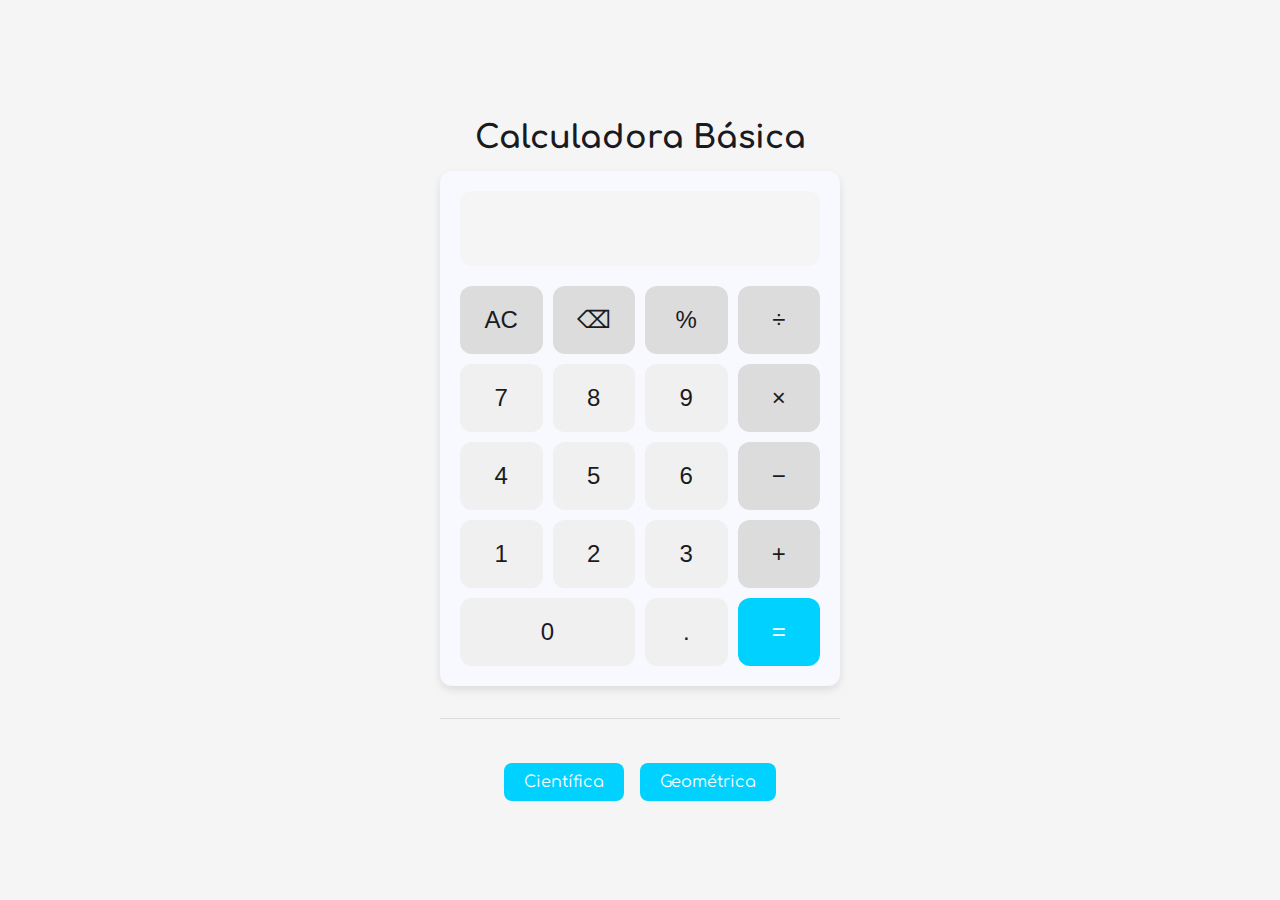
<file: html/index.html>
<!DOCTYPE html>
<!--
  PROYECTO: Calculadora Básica - Científica - Geométrica
  ARCHIVO: index.html
  DESCRIPCIÓN: Interfaz para la calculadora básica con operaciones elementales.
  AUTOR: Alejandro González Hernández
-->
<html lang="es">

<head>
    <meta charset="UTF-8">
    <meta name="viewport" content="width=device-width, initial-scale=1.0">
    <meta name="description" content="Calculadora básica con una interfaz moderna inspirada en Adwaita/GTK4.">
    <title>Calculadora Básica</title>

    <!-- Hojas de Estilo y Scripts -->
    <link rel="stylesheet" type="text/css" href="../css/estilos.css">
    <script type="text/javascript" src="../scripts/script.js"></script>
</head>

<body>
    <div class="calculadora-container">
        <h1>Calculadora Básica</h1>

        <!-- Componente Principal: Calculadora -->
        <div class="calculadora" id="calc-basica">
            <!-- Pantalla de visualización de resultados -->
            <div class="pantalla-container">
                <input type="text" id="pantalla" readonly aria-label="Pantalla de la calculadora">
            </div>

            <!-- Teclado de botones (Grid layout definido en CSS) -->
            <div class="botones">
                <!-- Fila 1: Acciones de control -->
                <button class="btn op" data-value="clear">AC</button>
                <button class="btn op" data-value="backspace">⌫</button>
                <button class="btn op" data-value="%">%</button>
                <button class="btn op" data-value="/">÷</button>

                <!-- Fila 2 -->
                <button class="btn num" data-value="7">7</button>
                <button class="btn num" data-value="8">8</button>
                <button class="btn num" data-value="9">9</button>
                <button class="btn op" data-value="*">×</button>

                <!-- Fila 3 -->
                <button class="btn num" data-value="4">4</button>
                <button class="btn num" data-value="5">5</button>
                <button class="btn num" data-value="6">6</button>
                <button class="btn op" data-value="-">−</button>

                <!-- Fila 4 -->
                <button class="btn num" data-value="1">1</button>
                <button class="btn num" data-value="2">2</button>
                <button class="btn num" data-value="3">3</button>
                <button class="btn op" data-value="+">+</button>

                <!-- Fila 5: Cero, Punto e Igual -->
                <button class="btn num btn-largo" data-value="0">0</button>
                <button class="btn num" data-value=".">.</button>
                <button class="btn igual" data-value="=">=</button>
            </div>
        </div>

        <!-- Navegación entre vistas -->
        <div class="nav-links">
            <a href="cientifica.html" class="btn-cambio">Científica</a>
            <a href="geometrica.html" class="btn-cambio">Geométrica</a>
        </div>
    </div>
</body>

</html>
</file>
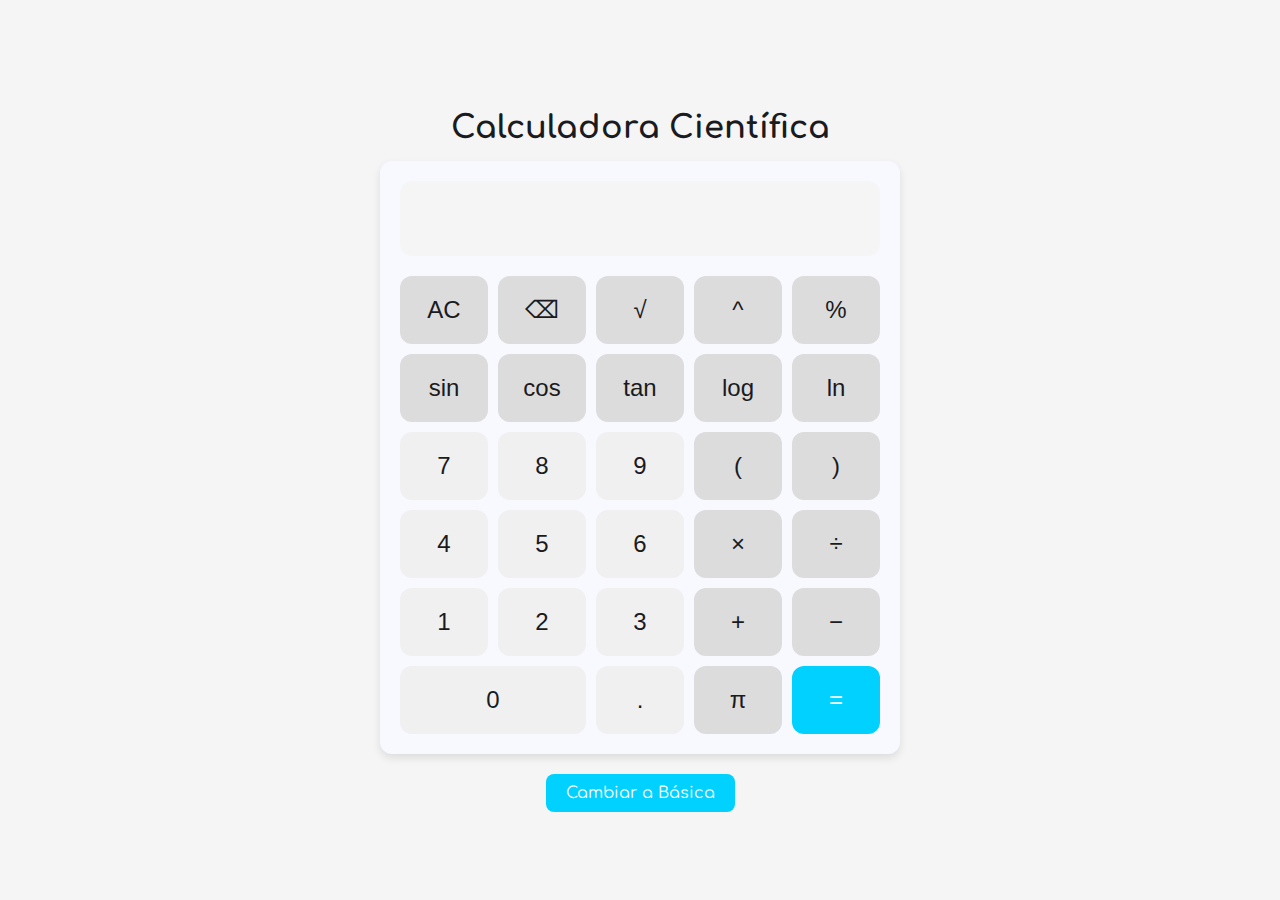
<file: html/cientifica.html>
<!DOCTYPE html>
<html lang="es">
<head>
    <meta charset="UTF-8">
    <meta name="viewport" content="width=device-width, initial-scale=1.0">
    <title>Calculadora Científica</title>
    <link rel="stylesheet" type="text/css" href="../css/estilos.css">
    <script type="text/javascript" src="../scripts/script.js"></script>
</head>
<body>
    <div class="calculadora-container cientifica-container">
        <h1>Calculadora Científica</h1>
        <div class="calculadora" id="calc-cientifica">
            <div class="pantalla-container">
                <input type="text" id="pantalla" readonly>
            </div>
            <div class="botones">
                <button class="btn op" data-value="clear">AC</button>
                <button class="btn op" data-value="backspace">⌫</button>
                <button class="btn op-sci" data-value="sqrt">√</button>
                <button class="btn op-sci" data-value="^">^</button>
                <button class="btn op" data-value="%">%</button>
                
                <button class="btn op-sci" data-value="sin">sin</button>
                <button class="btn op-sci" data-value="cos">cos</button>
                <button class="btn op-sci" data-value="tan">tan</button>
                <button class="btn op-sci" data-value="log">log</button>
                <button class="btn op-sci" data-value="ln">ln</button>

                <button class="btn num" data-value="7">7</button>
                <button class="btn num" data-value="8">8</button>
                <button class="btn num" data-value="9">9</button>
                <button class="btn op" data-value="(">(</button>
                <button class="btn op" data-value=")">)</button>
                
                <button class="btn num" data-value="4">4</button>
                <button class="btn num" data-value="5">5</button>
                <button class="btn num" data-value="6">6</button>
                <button class="btn op" data-value="*">×</button>
                <button class="btn op" data-value="/">÷</button>
                
                <button class="btn num" data-value="1">1</button>
                <button class="btn num" data-value="2">2</button>
                <button class="btn num" data-value="3">3</button>
                <button class="btn op" data-value="+">+</button>
                <button class="btn op" data-value="-">−</button>

                <button class="btn num btn-largo" data-value="0">0</button>
                <button class="btn num" data-value=".">.</button>
                 <button class="btn op-sci" data-value="pi">π</button>
                 <button class="btn igual" data-value="=">=</button>
            </div>
        </div>
        <a href="index.html" class="btn-cambio">Cambiar a Básica</a>
    </div>
</body>
</html>
</file>
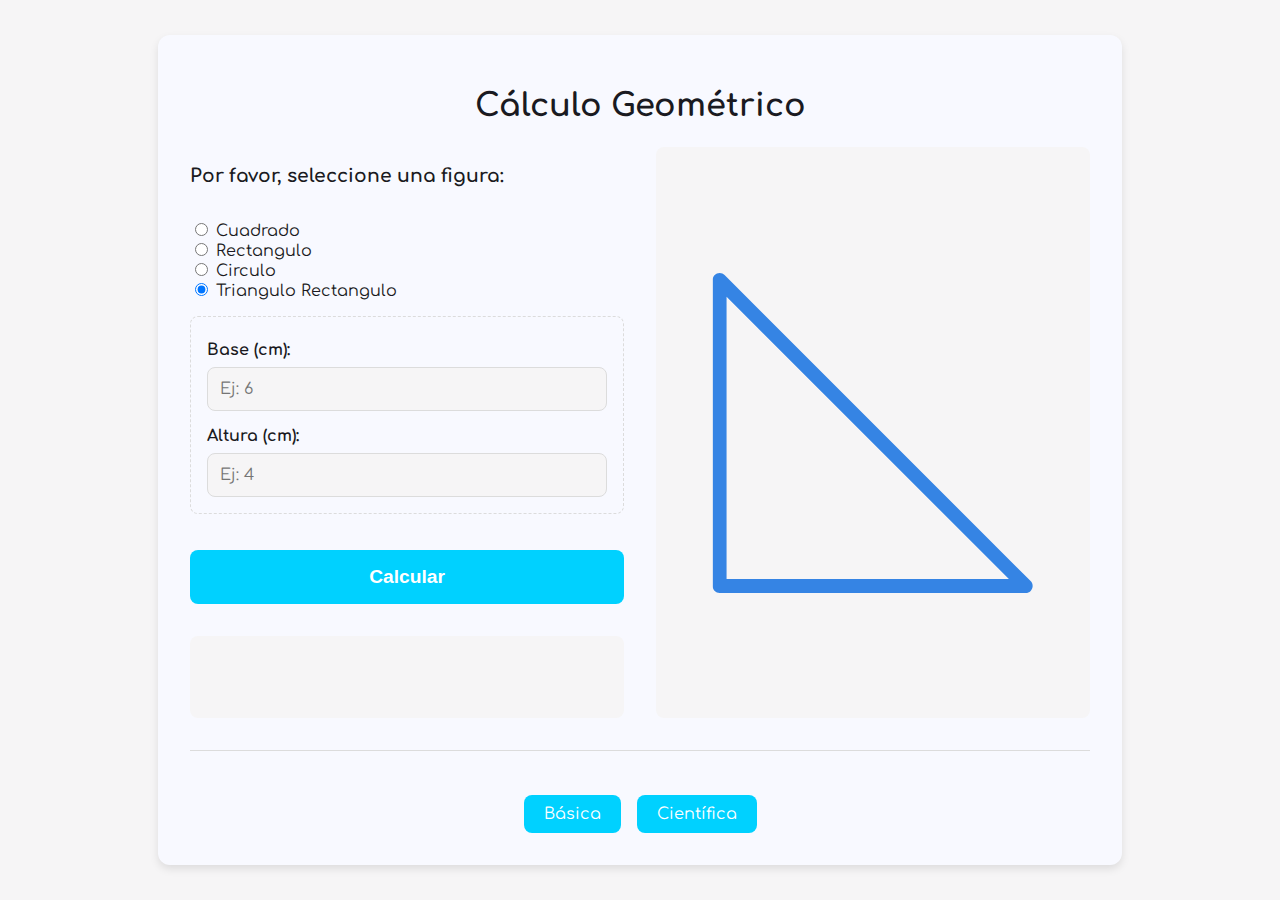
<file: html/geometrica.html>
<!DOCTYPE html>
<html lang="es">
    <head>
        <meta charset="UTF-8">
        <meta name="viewport" content="width=device-width, initial-scale=1.0">
        <title>Calculadora Geometrica</title>
        <link rel="stylesheet" type="text/css" href="../css/estilos.css">
        <script src="../scripts/geo-script.js" type="text/javascript"></script>
    </head>
    <body>
    <div class="geo-container">
        <h1>Cálculo Geométrico</h1>
        <div class="geo-layout">
            <div class="geo-menu">
                <h3>Por favor, seleccione una figura:</h3>
                <div class="slector-figuras">
                    <div><input type="radio" id="cuadrado" name="figura" value="cuadrado" checked>
                    <label for="cuadrado">Cuadrado</label>
                    </div>
                    <div><input type="radio" id="rectangulo" name="figura" value="rectangulo" checked>
                    <label for="rectangulo">Rectangulo</label>
                    </div>
                     <div><input type="radio" id="circulo" name="figura" value="circulo" checked>
                    <label for="circulo">Circulo</label>
                    </div>
                    <div><input type="radio" id="triangulo" name="figura" value="triangulo" checked>
                    <label for="triangulo">Triangulo Rectangulo</label>
                    </div>
                </div>
                <div id="geo-inputs" class="geo-inputs">
                    </div>
                <button id="btnCalcularGeo" class="btn-cambio">Calcular</button>
                <div id="geo-resultado" class="geo-resultado">
                </div>
            </div>
            <div class="geo-visual">
                <img id="imgFigura"  alt="Figura seleccionada">
            </div>
        </div>
        <div class="nav-links">
            <a href="index.html" class="btn-cambio">Básica</a>
            <a href="cientifica.html" class="btn-cambio">Científica</a>
        </div>
    </div>
    </body>
</html>
</file>
<file: css/estilos.css>
/*
 * =============================================================================
 * PROYECTO: Calculadora Básica - Científica - Geométrica
 * DESCRIPCIÓN: Estilos visuales basados en la estética Adwaita (GTK4)
 * AUTOR: Alejandro González Hernández
 * ASIGNATURA: Programación Web
 * =============================================================================
 */

/* --- Importación de Fuentes --- */
/* Comfortaa es una fuente geométrica redondeada que encaja con el estilo Adwaita */
@import url('https://fonts.googleapis.com/css2?family=Comfortaa:wght@400;700&display=swap');

/* --- Sistema de Diseño: Tokens y Variables --- */
/* Definición del Tema Claro por defecto */
:root {
    /* Colores de Fondo y Superficie */
    --bg-color: #f6f5f6;
    /* Gris muy claro con tinte frío */
    --surface-color: #f8f9ff;
    /* Blanco azulado muy suave */
    --text-color: #1a1a21;
    /* Azul marino profundo para texto */

    /* Identidad Visual (Accent) */
    --accent-color: #00d1ff;
    /* Cian Eléctrico vibrante */

    /* Botones Numéricos y General */
    --btn-bg-color: #f0f0f0;
    --btn-hover-color: #e0e0e0;

    /* Botones de Operación (Sidebars/Funciones) */
    --op-btn-color: #dcdcdc;
    --op-btn-hover-color: #c9c9c9;

    /* Geometría y Sombras */
    --border-radius: 12px;
    --shadow: 0 4px 8px rgba(0, 0, 0, 0.1);
}

/* --- Tema Oscuro (Dark Mode) --- */
/* Se activa automáticamente según la configuración del sistema del usuario */
@media (prefers-color-scheme: dark) {
    :root {
        --bg-color: #0d0d12;
        /* Negro azulado profundo */
        --surface-color: #1a1a21;
        /* Azul marino muy oscuro */
        --text-color: #d0d0d0;
        /* Gris plateado suave */
        --accent-color: #00d1f9;
        /* Cian brillante optimizado para oscuridad */
        --btn-bg-color: #111116;
        --btn-hover-color: #222226;
        --op-btn-color: #222226;
        --op-btn-hover-color: #333339;
        --shadow: 0 4px 12px rgba(0, 0, 0, 0.4);
    }
}

/* --- Estilos Base (Reset y Estructura) --- */
body {
    font-family: 'Comfortaa', sans-serif;
    margin: 0;
    display: flex;
    justify-content: center;
    align-items: center;
    min-height: 100vh;
    background-color: var(--bg-color);
    color: var(--text-color);
}

/* --- Contenedores de la Calculadora --- */
.calculadora-container {
    width: 90%;
    max-width: 400px;
    text-align: center;
}

/* Ajuste de ancho para la versión científica por tener más columnas */
.cientifica-container {
    max-width: 520px
}

.calculadora {
    padding: 20px;
    background-color: var(--surface-color);
    border-radius: var(--border-radius);
    box-shadow: var(--shadow);
}

h1 {
    font-size: 2em;
    color: var(--text-color);
    margin-bottom: 1rem;
}

/* --- Componente: Pantalla de Resultados --- */
.pantalla-container {
    margin-bottom: 20px;
}

#pantalla {
    width: 100%;
    box-sizing: border-box;
    padding: 15px 20px;
    font-size: 2.5em;
    /* Fuente grande para lectura clara */
    text-align: right;
    border: none;
    background-color: var(--bg-color);
    color: var(--text-color);
    border-radius: var(--border-radius);
}

/* --- Componente: Teclado (Grid Layout) --- */
.botones {
    display: grid;
    gap: 10px;
}

/* Configuración específica de columnas según el tipo de calculadora */
#calc-basica .botones {
    grid-template-columns: repeat(4, 1fr);
    /* 4 columnas para básica */
}

#calc-cientifica .botones {
    grid-template-columns: repeat(5, 1fr);
    /* 5 columnas para científica */
}

/* --- Botones Genéricos --- */
.btn {
    padding: 20px;
    font-size: 1.5em;
    border: none;
    border-radius: var(--border-radius);
    background-color: var(--btn-bg-color);
    color: var(--text-color);
    cursor: pointer;
    transition: background-color 0.2s, transform 0.1s;
}

/* Estados Interactivos */
.btn:hover {
    background-color: var(--btn-hover-color);
}

.btn:active {
    transform: scale(0.95);
    /* Micro-animación de pulsación */
}

/* Tipos de Botones Específicos */
.num {
    background-color: var(--btn-bg-color);
}

.op,
.op-sci {
    background-color: var(--op-btn-color);
}

.op:hover,
.op-sci:hover {
    background-color: var(--op-btn-hover-color);
}

/* Botón de Resultado (Igual) */
.igual {
    background-color: var(--accent-color);
    color: white;
}

.igual:hover {
    background-color: #00a8cc;
    /* Cian oscuro para contraste en hover */
}

/* Botón de doble ancho (Cero o similares) */
.btn-largo {
    grid-column: span 2;
}

/* Enlaces de navegación entre calculadoras */
.btn-cambio {
    display: inline-block;
    margin-top: 20px;
    padding: 10px 20px;
    background-color: var(--accent-color);
    color: white;
    text-decoration: none;
    border-radius: 8px;
    transition: background-color 0.2s;
}

.btn-cambio:hover {
    background-color: #00a8cc;
}

/* --- Responsividad: Dispositivos Móviles --- */
@media (max-width: 480px) {
    .btn {
        padding: 15px;
        font-size: 1.2em;
    }

    #pantalla {
        font-size: 2em;
    }
}

/* =============================================================================
 * ESTILOS ESPECÍFICOS: CALCULADORA GEOMÉTRICA
 * =============================================================================
 */

/* Contenedor principal de la página de geometría */
.geo-container {
    width: 90%;
    max-width: 900px;
    margin: 2rem auto;
    padding: 2rem;
    background-color: var(--surface-color);
    border-radius: var(--border-radius);
    box-shadow: var(--shadow);
    color: var(--text-color);
}

.geo-container h1 {
    text-align: center;
}

/* Layout de 2 columnas (menú e imagen) mediante Grid */
.geo-layout {
    display: grid;
    grid-template-columns: 1fr 1fr;
    gap: 2rem;
    margin-top: 1.5rem;
}

/* Columna izquierda: Selección y Parámetros */
.geo-menu {
    display: flex;
    flex-direction: column;
    gap: 1rem;
}

/* Selector de radio buttons para figuras */
.selector-figuras {
    display: flex;
    flex-direction: column;
    gap: 0.75rem;
    background-color: var(--bg-color);
    padding: 1rem;
    border-radius: 8px;
}

.selector-figuras div {
    display: flex;
    align-items: center;
    gap: 0.5rem;
}

.selector-figuras label {
    font-size: 1.1em;
    cursor: pointer;
}

.selector-figuras input[type="radio"] {
    accent-color: var(--accent-color);
    transform: scale(1.2);
}

/* Formulario de inputs dinámicos */
.geo-inputs {
    display: flex;
    flex-direction: column;
    gap: 0.5rem;
    padding: 1rem;
    border: 1px dashed var(--op-btn-color);
    border-radius: 8px;
}

.geo-inputs label {
    font-weight: 700;
    margin-top: 0.5rem;
}

.geo-inputs input[type="number"] {
    font-family: 'Comfortaa', sans-serif;
    font-size: 1em;
    padding: 0.75rem;
    border: 1px solid var(--op-btn-color);
    border-radius: 8px;
    background-color: var(--bg-color);
    color: var(--text-color);
}

/* Botón principal de cálculo geométrico */
#btnCalcularGeo {
    width: 100%;
    padding: 1rem;
    font-size: 1.2em;
    font-weight: 700;
    background-color: var(--accent-color);
    color: white;
    border: none;
    border-radius: 8px;
    cursor: pointer;
    transition: background-color 0.2s;
}

#btnCalcularGeo:hover {
    background-color: #00a8cc;
}

/* --- Estados de Error y Validación --- */
.input-error {
    border: 2px solid #e74c3c !important;
    box-shadow: 0 0 5px rgba(231, 76, 60, 0.5);
}

.error-msg {
    color: #e74c3c;
    font-weight: 700;
}

/* --- Columna derecha: Visualización de Figura --- */
.geo-visual {
    display: flex;
    justify-content: center;
    align-items: center;
    background-color: var(--bg-color);
    border-radius: 8px;
    padding: 1rem;
    min-height: 300px;
}

#imgFigura {
    max-width: 100%;
    max-height: 400px;
    object-fit: contain;
    border-radius: 8px;
}

/* --- Visualización de Resultados --- */
.geo-resultado {
    margin-top: 1rem;
    padding: 1rem;
    background-color: var(--bg-color);
    border-radius: 8px;
    min-height: 50px;
}

.geo-resultado h4 {
    margin-top: 0;
}

/* --- Navegación Inferior (Footer del Container) --- */
.nav-links {
    display: flex;
    justify-content: center;
    gap: 1rem;
    margin-top: 2rem;
    border-top: 1px solid var(--op-btn-color);
    padding-top: 1.5rem;
}

/* --- Responsividad Geometría --- */
@media (max-width: 768px) {
    .geo-layout {
        grid-template-columns: 1fr;
        /* Una sola columna en tablets/móviles */
    }

    .geo-visual {
        order: -1;
        /* Mover la imagen arriba del menú en móviles */
    }
}
</file>
